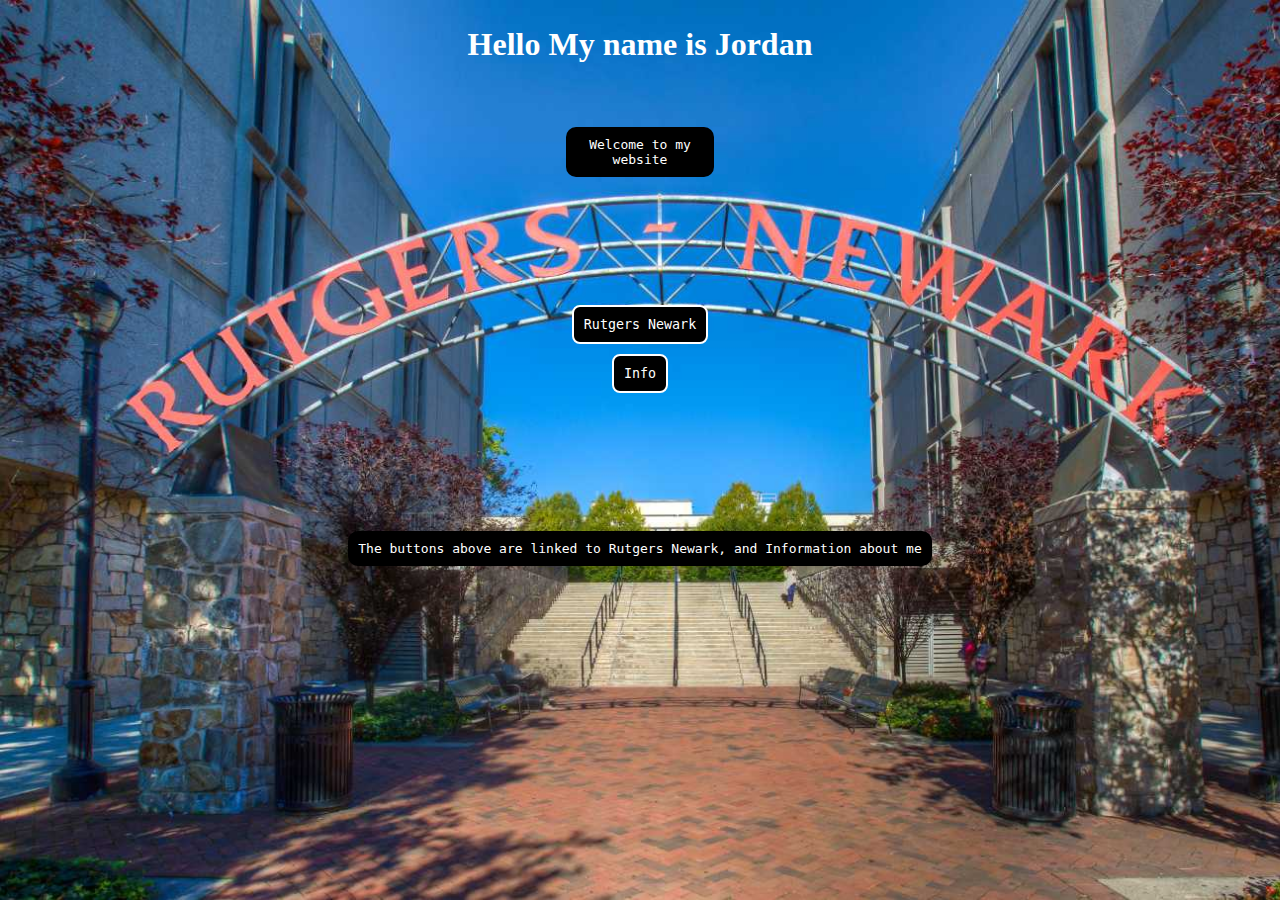
<file: index.html>
<!DOCTYPE html>
<html lang="en">
<head>
    <meta charset="UTF-8">
    <meta name="viewport" content="width=device-width, initial-scale=1.0">
    <title>Jordan's website</title>
    <link rel="stylesheet" href="Stylesheet.css">
</head>
<body>
    <div class="main">
       
        <h1>Hello My name is Jordan</h1>

        <p class="text">Welcome to my website</p>
        

        <div class="buttons">
            <a href="myUniversity.html">
            
                <button >Rutgers Newark</button>
    
            </a>
    
            <a href="resume.html">
                <button>Info</button>
            </a>
        </div>
        

        <p class="indextext">The buttons above are linked to Rutgers Newark, and Information about me</p>
        <!-- I just kept the website basic due to midterms-->
    </div>
    
</body>
</html>
</file>
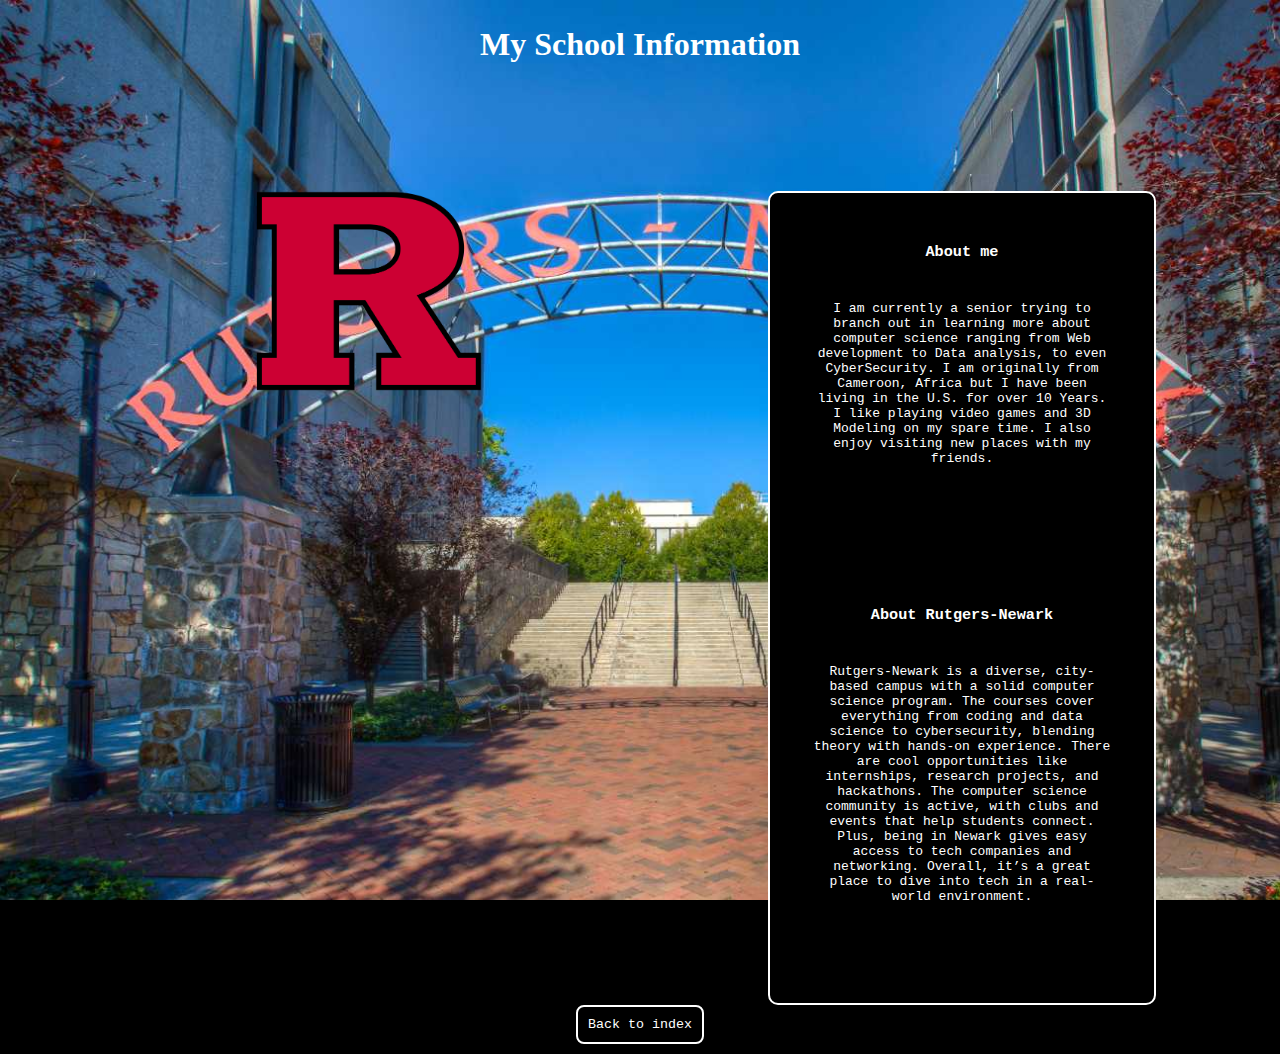
<file: myUniversity.html>
<!DOCTYPE html>
<html lang="en">
<head>
    <meta charset="UTF-8">
    <meta name="viewport" content="width=device-width, initial-scale=1.0">
    <title>MyUniversity</title>
    <link rel="stylesheet" href="Stylesheet.css">
</head>
<body>
    
    <div class="myuni">

        <h1 class="page">My School Information</h1>

        <div class="images">
            <img src="imgfolder/icon.png" alt="" height="200px">

            <!--Added image of university logo-->
        </div>

        <div class="info">

            <div class="infome">
                <h3>About me</h3>
                <p>
                    I am currently a senior trying to branch out in learning more about computer science ranging from Web development to Data analysis, to even CyberSecurity.
                    I am originally from Cameroon, Africa but I have been living in the U.S. for over 10 Years.
                    I like playing video games and 3D Modeling on my spare time. I also enjoy visiting new places with my friends.
                </p>
            </div>
    
            <div class="infouni">
                <h3>About Rutgers-Newark</h3>
                <p>
                    Rutgers-Newark is a diverse, city-based campus with a solid computer science program. The courses cover everything from coding and data science to cybersecurity, 
                    blending theory with hands-on experience. There are cool opportunities like internships, research projects, and hackathons. The computer science community is active,
                    with clubs and events that help students connect. Plus, being in Newark gives easy access to tech companies and networking. Overall, it’s a great place to dive into 
                    tech in a real-world environment.
                </p>
            </div>
        </div>

        <div class="buttons2">
            <a href="index.html">
                <button>Back to index</button>
                <!-- button to go back to index file on website-->
            </a>
        </div>

    </div>


</body>
</html>
</file>
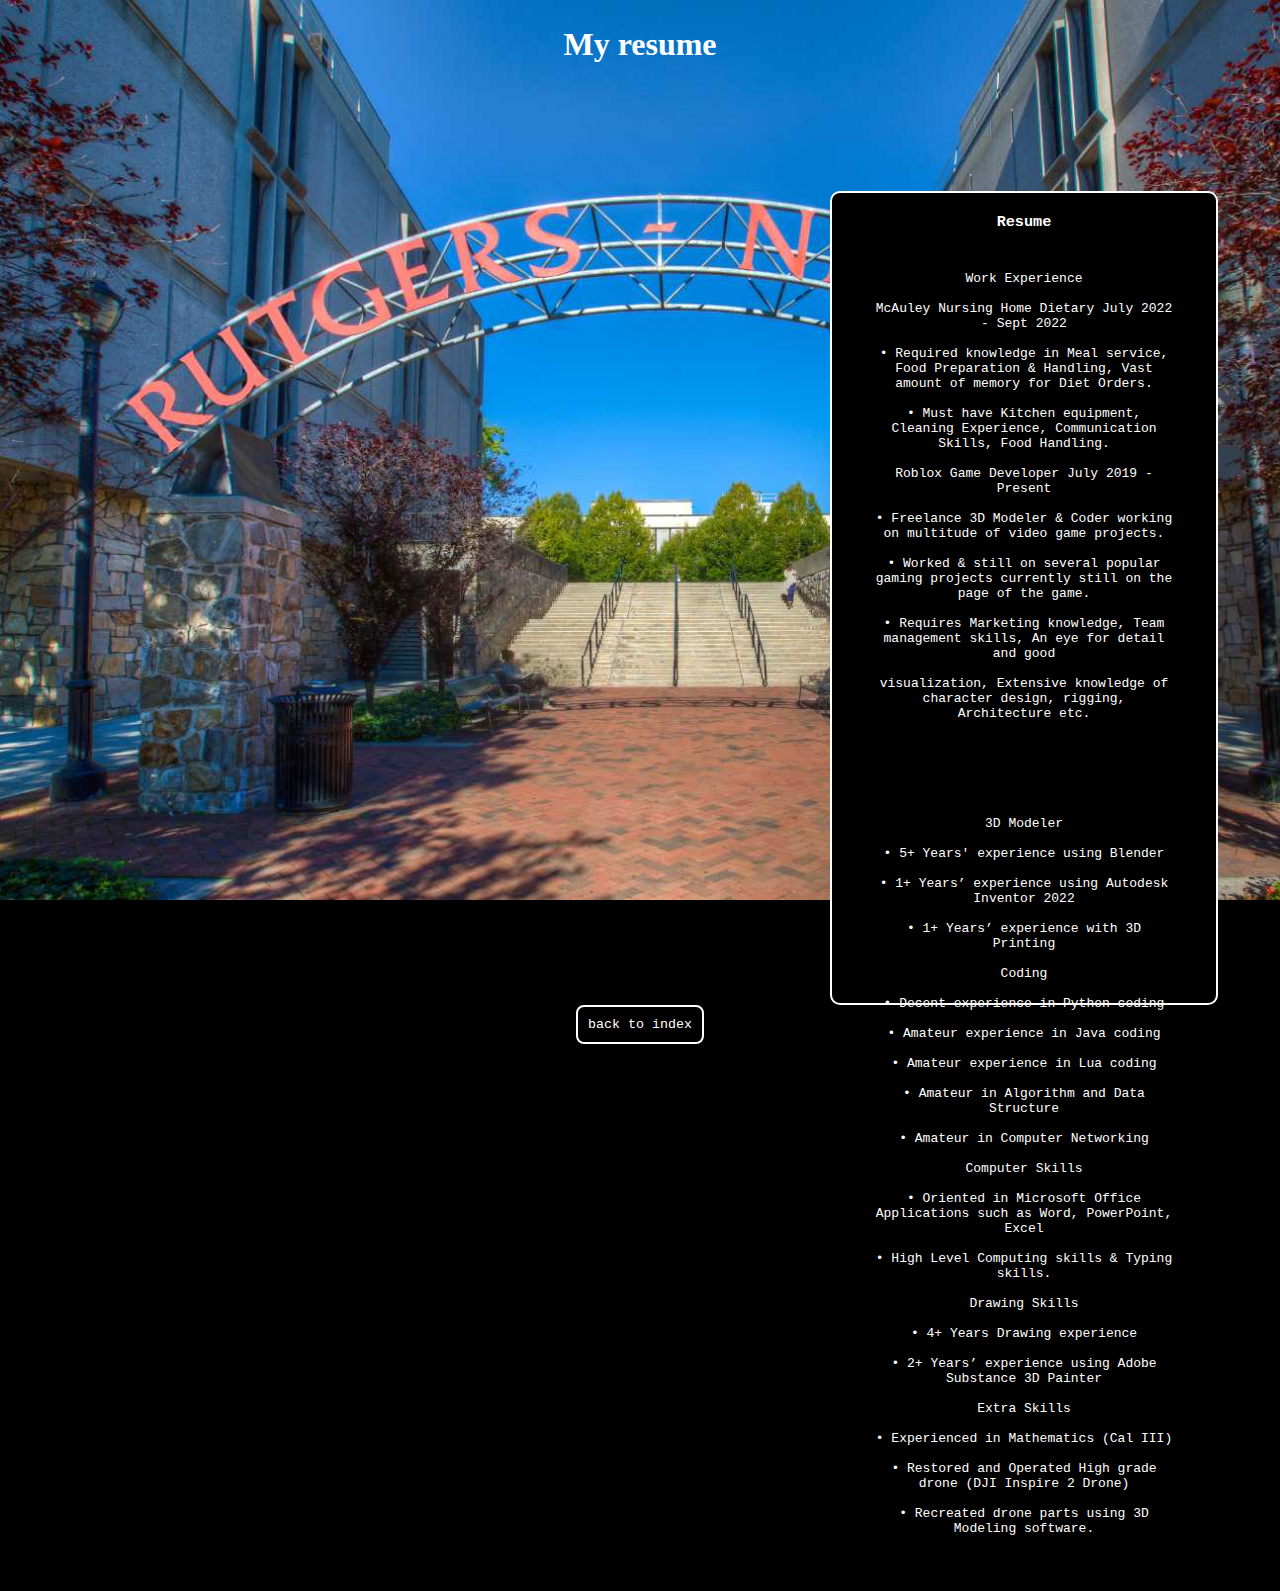
<file: resume.html>
<!DOCTYPE html>
<html lang="en">
<head>
    <meta charset="UTF-8">
    <meta name="viewport" content="width=device-width, initial-scale=1.0">
    <title>Resume</title>
    <link rel="stylesheet" href="Stylesheet.css">
</head>
<body>
    <div class="main">
        <h1>My resume</h1>

        <div class="resume">
            <h3>
                Resume
            </h3>
            
            <p class="p1">
                                Work Experience<br><br>

                McAuley Nursing Home Dietary July 2022 - Sept 2022<br><br>
                • Required knowledge in Meal service, Food Preparation & Handling, Vast amount of memory for Diet Orders.<br><br>
                • Must have Kitchen equipment, Cleaning Experience, Communication Skills, Food Handling.<br><br>
                
                Roblox Game Developer July 2019 - Present<br><br>
                • Freelance 3D Modeler & Coder working on multitude of video game projects.<br><br>
                • Worked & still on several popular gaming projects currently still on the page of the game.<br><br>
                • Requires Marketing knowledge, Team management skills, An eye for detail and good<br><br>
                visualization, Extensive knowledge of character design, rigging, Architecture etc.<br><br>

            </p>

            <p class="p2">
                                3D Modeler<br><br>
                • 5+ Years' experience using Blender<br><br>
                • 1+ Years’ experience using Autodesk Inventor 2022<br><br>
                • 1+ Years’ experience with 3D Printing<br><br>
                Coding<br><br>
                • Decent experience in Python coding<br><br>
                • Amateur experience in Java coding<br><br>
                • Amateur experience in Lua coding<br><br>
                • Amateur in Algorithm and Data Structure<br><br>
                • Amateur in Computer Networking<br><br>
                Computer Skills<br><br>
                • Oriented in Microsoft Office Applications such as Word, PowerPoint, Excel<br><br>
                • High Level Computing skills & Typing skills.<br><br>
                Drawing Skills<br><br>
                • 4+ Years Drawing experience<br><br>
                • 2+ Years’ experience using Adobe Substance 3D Painter<br><br>
                Extra Skills<br><br>
                • Experienced in Mathematics (Cal III)<br><br>
                • Restored and Operated High grade drone (DJI Inspire 2 Drone)<br><br>
                • Recreated drone parts using 3D Modeling software.<br><br>
            </p>
        </div>
    </div>
    
    <div class="buttons1">
        <a href="index.html">
            <button>back to index</button>
        </a>
    </div>

</body>
</html>
</file>
<file: Stylesheet.css>
* {
    color: white;
    font-family: monospace;
    margin: 0%;
    padding: 0%;
    flex-direction: row;
    align-items: center;
    text-align: center;
    justify-content: center;
}

body {
    height: 100vh;
    width: 100vw;
    background-color: black;
    background-image: url(imgfolder/background1.png);
    background-repeat: no-repeat;
    background-size: cover;
}

.main{
    flex-direction: row;
    align-items: center;
    text-align: center;
    justify-content: center;
    display: flex;
    flex-direction: column;
}

.main .text {
    margin-top: 5%;
    background-color: black;
    width: 10%;
    align-items: center;
    text-align: center;
    justify-content: center;
    padding: 10px;
    border-radius: 10px;
}

.buttons {
    text-align: center;
    align-items: center;
    justify-content: space-between;
    margin: 10%;
    display: flex;
    flex-direction: column;
}


.buttons a {
    margin-bottom: 10px;
}

.buttons a button {
    border-radius: 8px;
    padding: 10px;
    border-color: white;
    border-style: solid;
    transition: 0.3s;
    background-color: black;
}

.buttons a button:hover {
    
    color: black;
    background-color: white;
}


.buttons1 {
    text-align: center;
    align-items: center;
    justify-content: space-between;
    display: flex;
    flex-direction: column;
}

.buttons1 a {
    margin-bottom: 10px;
}

.buttons1 a button {
    border-radius: 8px;
    padding: 10px;
    border-color: white;
    border-style: solid;
    transition: 0.3s;
    background-color: black;
}

.buttons1 a button:hover {
    
    color: black;
    background-color: white;
}

.buttons2 {
    text-align: center;
    align-items: center;
    justify-content: space-between;
    display: flex;
    flex-direction: column;
}


.buttons2 a {
    margin-bottom: 10px;
}

.buttons2 a button {
    border-radius: 8px;
    padding: 10px;
    border-color: white;
    border-style: solid;
    transition: 0.3s;
    background-color: black;
}

.buttons2 a button:hover {
    
    color: black;
    background-color: white;
}


h1 {
    font-family: Cambria, Cochin, Georgia, Times, 'Times New Roman', serif;
    color: rgb(255, 255, 255);
}

.page {
    color: rgb(255, 255, 255);
    font-family: Cambria, Cochin, Georgia, Times, 'Times New Roman', serif;
}

.info {
    margin-left: 60%;
    margin-top: 10%;
    background: rgb(2,0,36);
    background: linear-gradient(90deg, rgb(0, 0, 0) 0%, rgb(0, 0, 0) 35%, rgb(0, 0, 0) 100%);
    /* change background color of info div here */
    height: 90vh;
    width: 30%;
    border: 2px white;
    border-style: solid;
    border-radius: 10px;
}

.infome {
    border: 10px;
    background-color: transparent;
    border-radius: 10px;
}


.infouni {
    background-color: transparent;
    border-radius: 10px;
}

.infouni h3{
    padding-top: 100px;
    background-color: transparent;
    
}

.infome h3 {
    padding-top: 50px;
    background-color: transparent;
    border-radius: 10px;
}

.infome p {
    background-color: transparent;
    padding: 40px;
}

.infouni p {
    background-color: transparent;
    padding: 40px;
}

h1 {
    padding-top: 2%;
}

.images {
    margin-left: 20%;
    position: absolute;
    margin-top: 10%;
    height: 500px;
    border-radius: 10px;
}

.resume {
    width: 30%;
    margin-top: 10%;
    margin-left: 60%;
    border: 2px white;
    border-style: solid;
    height: 90vh;
    border-radius: 10px;
    background-color: black;
}

.resume h3 {
    background-color: transparent;
    border-radius: 10px;
    padding-top: 20px;
    
}

.resume p {
    background-color: transparent;
    padding: 40px;
}

.background {
    position: fixed;
    z-index: -1;
    top: 0;
    height: 100vh;
    width: 100vw;
}

.indextext {
    background-color: black;
    padding: 10px;
    border-radius: 10px;
}
</file>
